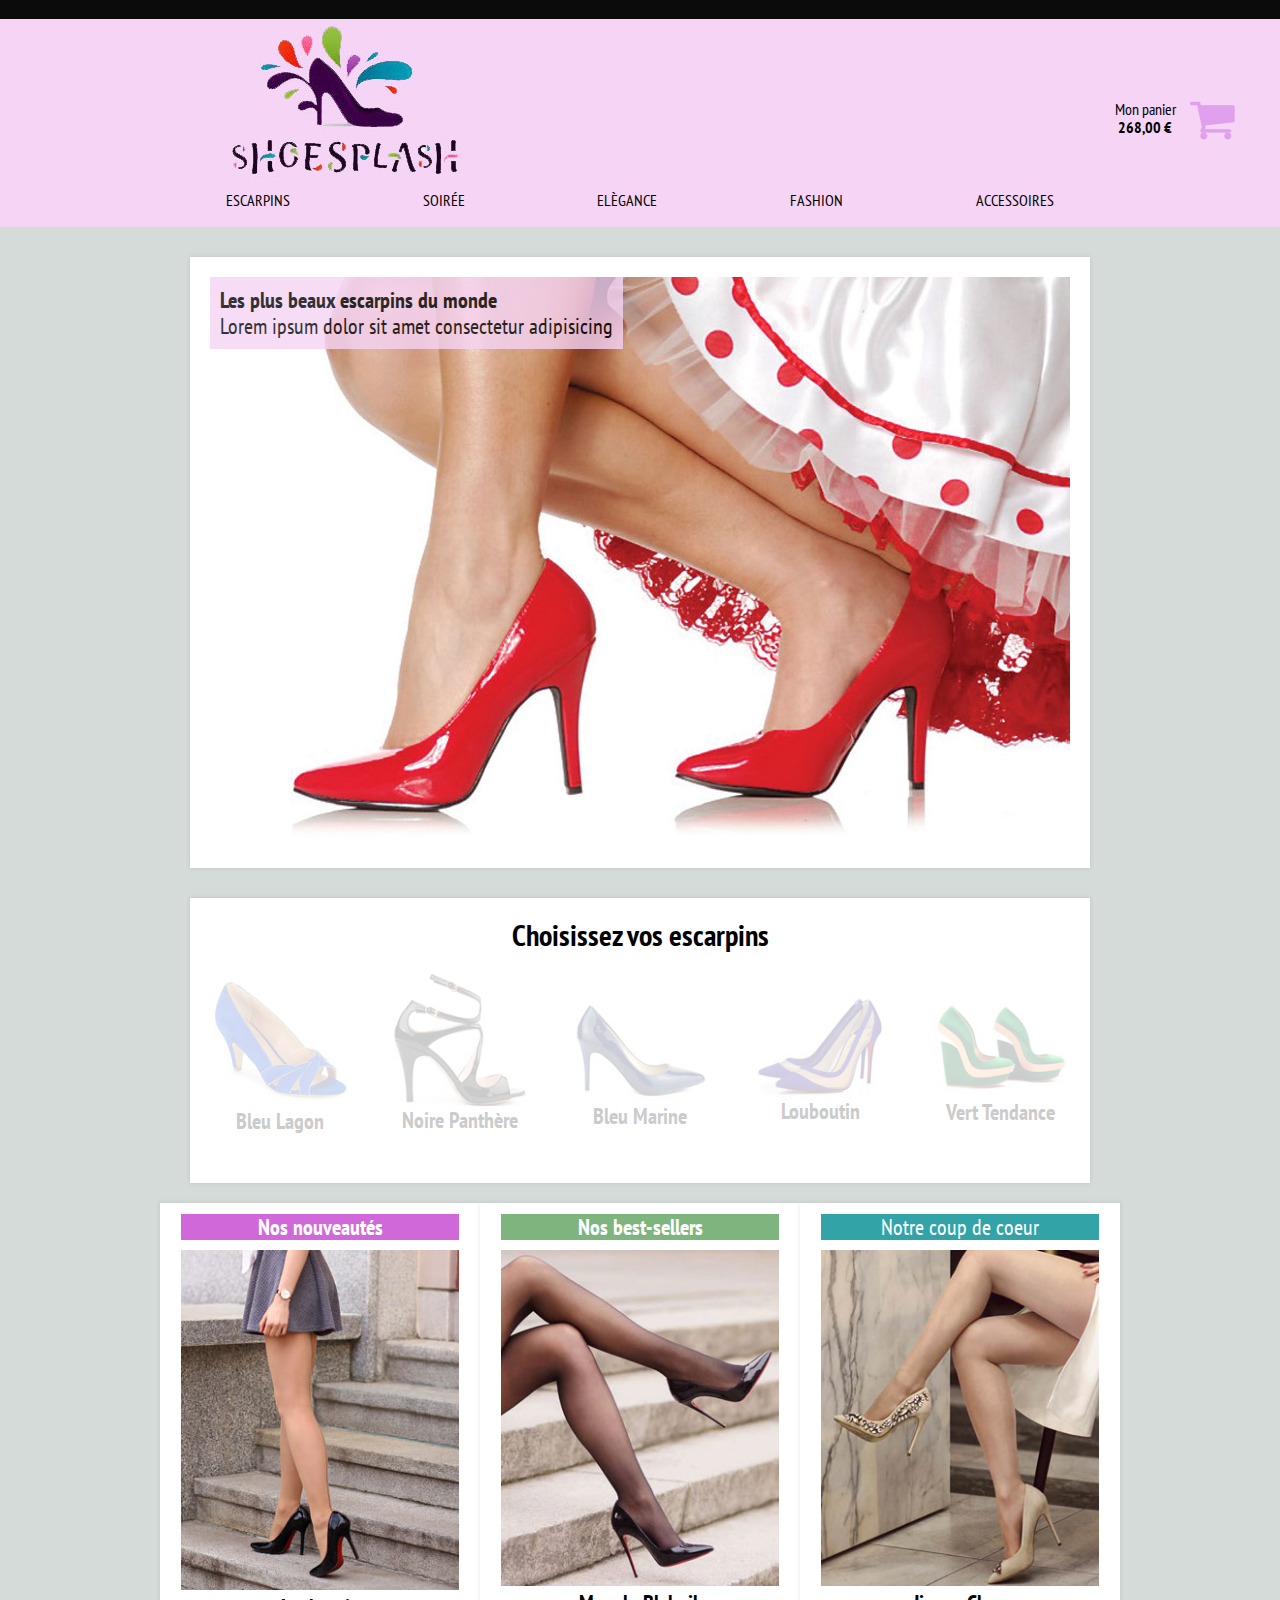
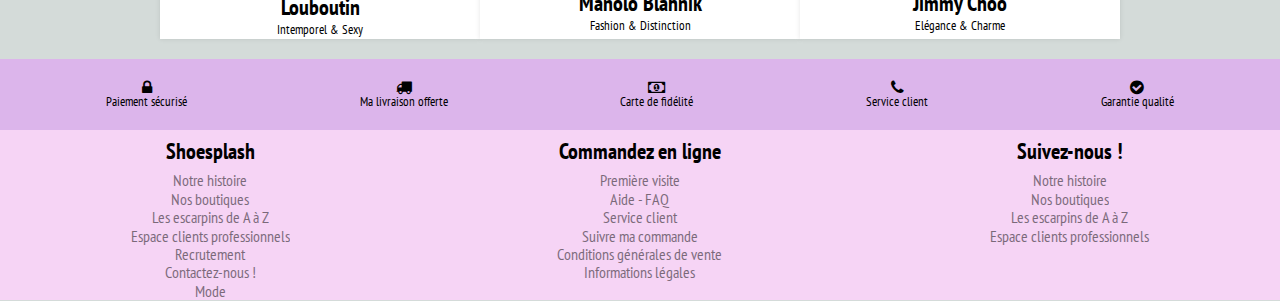
<file: shoesplash/index.html>
<!DOCTYPE html>
<html lang="en">
	<head>
		<meta charset="UTF-8">
		<meta http-equiv="X-UA-Compatible" content="IE=edge">
		<meta name="viewport" content="width=device-width, initial-scale=1.0">
		<title>Shoesplash</title>
		<link rel="stylesheet" href="https://cdnjs.cloudflare.com/ajax/libs/font-awesome/4.7.0/css/font-awesome.css"
		 integrity="sha512-5A8nwdMOWrSz20fDsjczgUidUBR8liPYU+WymTZP1lmY9G6Oc7HlZv156XqnsgNUzTyMefFTcsFH/tnJE/+xBg==" 
		 crossorigin="anonymous" referrerpolicy="no-referrer"/>

		<link rel="stylesheet" href="css/normalize.css">
		<link rel="stylesheet" href="css/style.css">
		<link rel="stylesheet" href="css/animation.css">
		<link rel="stylesheet" href="css/querries.css">
	</head>

	<body>

	<!--  *************HEader****************** -->
		<header>
			<div class="topbar">
				<small>Livraison offerte à partir de 145 € d'achat !</small>
			</div>
			<div class="container">
				<a href="index.html"><img src="img/logo.jpg" alt="logo de Shoesplash"></a>
				<div id="cart" class="right clear">
					<p class="left">Mon panier
						<span>268,00 €</span>
					</p>
					<i class="fa fa-shopping-cart right"></i>
				</div>
				<nav>
					<a href="#">Escarpins</a>
					<a href="#">Soirée</a>
					<a href="#">Elègance</a>
					<a href="#">Fashion</a>
					<a href="#">Accessoires</a>
				</nav>
			</div>
		</header>

<!--  *************Main****************** -->

		<main class="container">
			<section id="slider">
				<h2>Les plus beaux escarpins du monde<br/><span>Lorem ipsum dolor sit amet consectetur adipisicing</span>
				</h2>
				<img src="img/escarpin1.jpg" alt=""/>
			</section>
			<section id="select">
				<h1>Choisissez vos escarpins</h1>
				<article class="escarpin">
					<img src="img/escarpin/escarpin2.jpg" alt=""/>
					<h3>Bleu Lagon</h3>
				</article>
				<article class="escarpin">
					<img src="img/escarpin/escarpin3.jpg" alt=""/>
					<h3>Noire Panthère</h3>
				</article>
				<article class="escarpin">
					<img src="img/escarpin/escarpin4.jpg" alt=""/>
					<h3>Bleu Marine</h3>
				</article>
				<article class="escarpin">
					<img src="img/escarpin/escarpin5.jpg" alt=""/>
					<h3>Louboutin</h3>
				</article>
				<article class="escarpin">
					<img src="img/escarpin/escarpin1.jpg" alt=""/>
					<h3>Vert Tendance</h3>
				</article>
			</section>
			<section id="news">
				<article id="new">
					<h2>Nos nouveautés</h2>
					<img src="img/produit1.jpg" alt=""/>
					<h3>Louboutin</h3>
					<small>Intemporel & Sexy</small>
				</article>
				<article id="best">
					<h2>Nos best-sellers</h2>
					<img src="img/produit2.jpg" alt=""/>
					<h3>Manolo Blahnik</h3>
					<small>Fashion & Distinction</small>
				</article>
				<article id="crush">
					<h2>Notre coup de coeur</h2>
					<img src="img/produit3.jpg" alt=""/>
					<h3>Jimmy Choo</h3>
					<small>Elégance & Charme</small>
				</article>
			</section>
		</main>

<!--  *************Footer****************** -->


		<footer>
			<section id="info">
				<article>
					<i class="fa fa-lock"></i>
					<small>Paiement sécurisé</small>
				</article>
				<article>
					<i class="fa fa-truck"></i>
					<small>Ma livraison offerte</small>
				</article>
				<article>
					<i class="fa fa-money"></i>
					<small>Carte de fidélité</small>
				</article>
				<article>
					<i class="fa fa-phone"></i>
					<small>Service client</small>
				</article>
				<article>
					<i class="fa fa-check-circle"></i>
					<small>Garantie qualité</small>
				</article>
			</section>
			<section id="bottombar">
				<article>
					<h2>Shoesplash</h2>
					<ul>
						<li>Notre histoire</li>
						<li>Nos boutiques</li>
						<li>Les escarpins de A à Z</li>
						<li>Espace clients professionnels</li>
						<li>Recrutement</li>
						<li>Contactez-nous !</li>
						<li>Mode</li>
					</ul>
				</article>
				<article>
					<h2>Commandez en ligne</h2>
					<ul>
						<li>Première visite</li>
						<li>Aide - FAQ</li>
						<li>Service client</li>
						<li>Suivre ma commande</li>
						<li>Conditions générales de vente</li>
						<li>Informations légales</li>
					</ul>
				</article>
				<article>
					<h2>Suivez-nous !</h2>
					<ul>
						<li>Notre histoire</li>
						<li>Nos boutiques</li>
						<li>Les escarpins de A à Z</li>
						<li>Espace clients professionnels</li>
					</ul>
				</article>
			</section>
		</footer>
	</body>
</html>
</file>
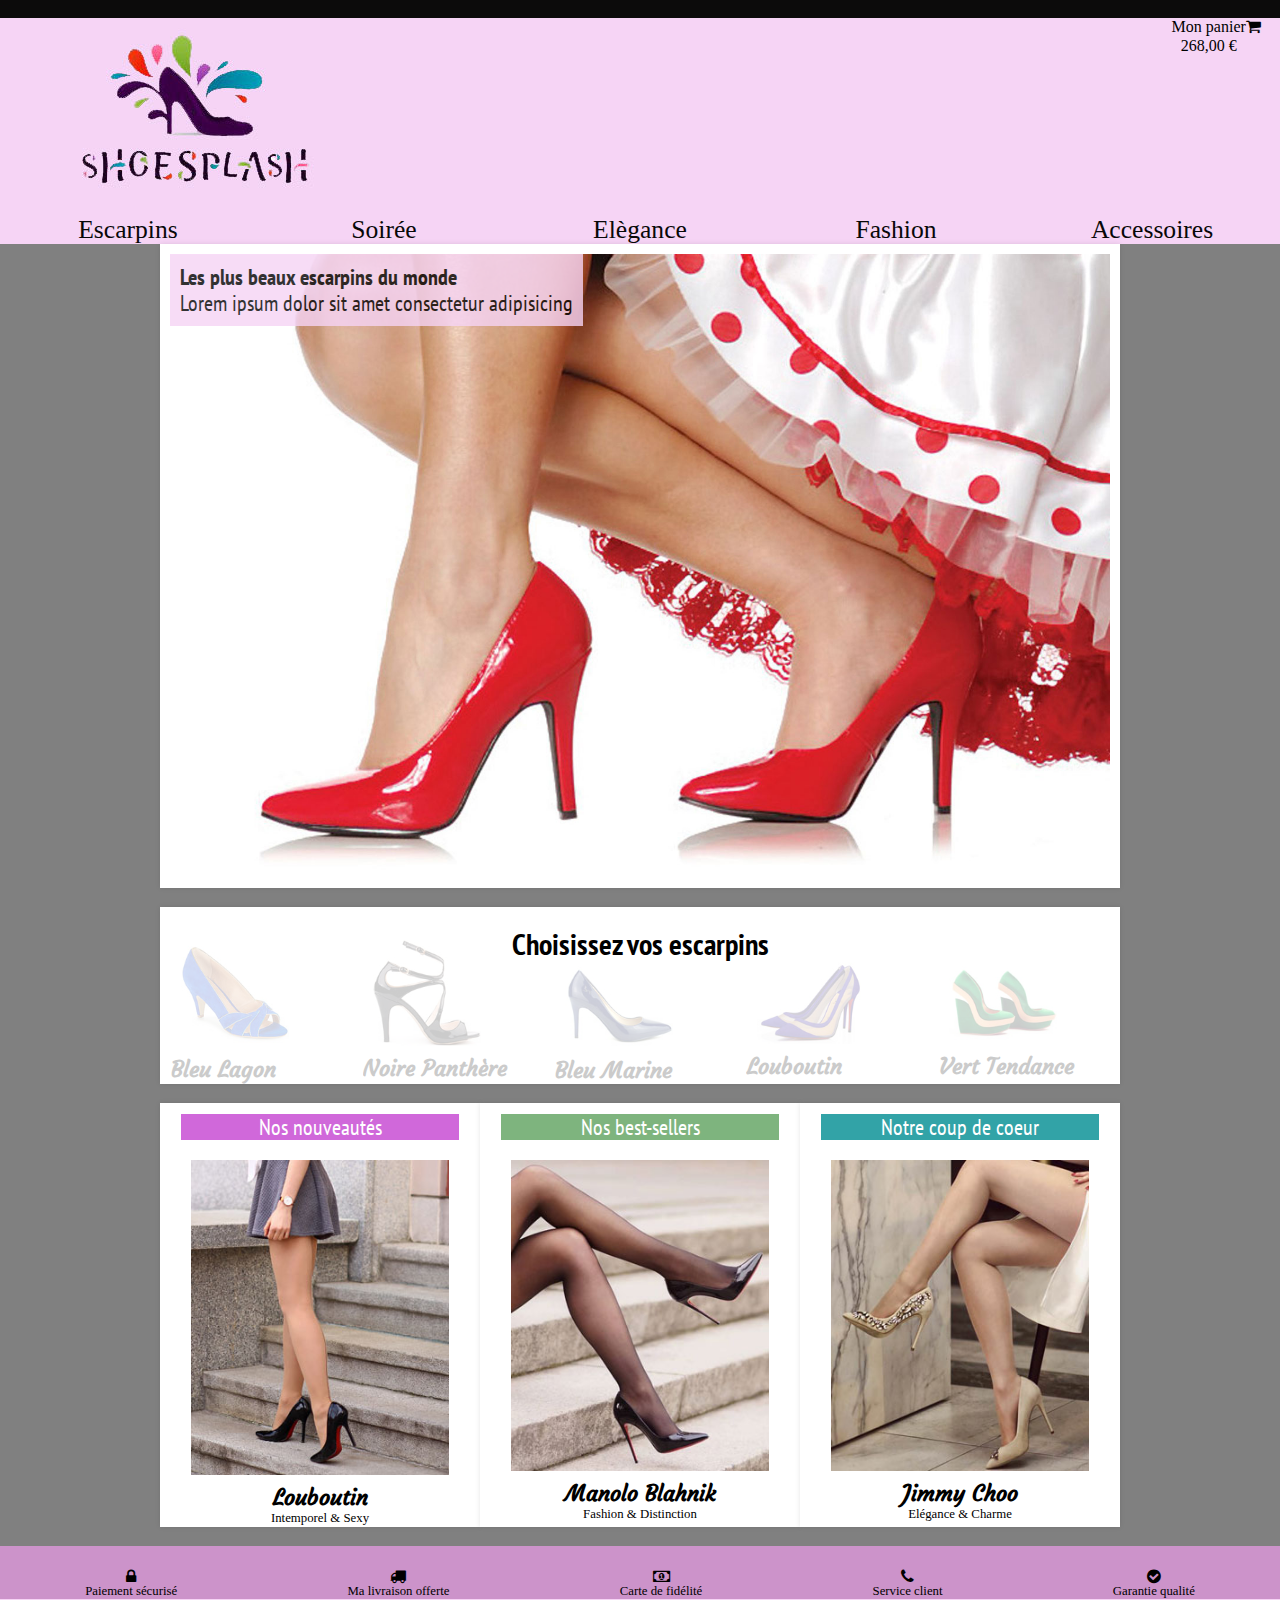
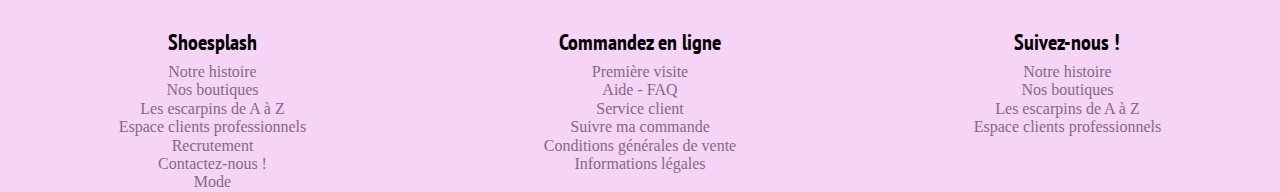
<file: shoesplash2/index.html>
<!DOCTYPE html>
<html lang="en">
	<head>
		<meta charset="UTF-8">
		<meta http-equiv="X-UA-Compatible" content="IE=edge">
		<meta name="viewport" content="width=device-width, initial-scale=1.0">
		<title>Shoesplash</title>
		<link rel="stylesheet" href="https://cdnjs.cloudflare.com/ajax/libs/font-awesome/4.7.0/css/font-awesome.css"
		 integrity="sha512-5A8nwdMOWrSz20fDsjczgUidUBR8liPYU+WymTZP1lmY9G6Oc7HlZv156XqnsgNUzTyMefFTcsFH/tnJE/+xBg==" 
		 crossorigin="anonymous" referrerpolicy="no-referrer"/>

		<link rel="stylesheet" href="css/normalize.css">
		<link rel="stylesheet" href="css/css.css">
		<link rel="stylesheet" href="css/animation.css">
		<link rel="stylesheet" href="css/querries.css">
	</head>

	<body>

	<!--  *************HEader****************** -->
		<header>
			<div class="topbar">
				<small>Livraison offerte à partir de 145 € d'achat !</small>
			</div>
			<div class="container">
				<a href="index.html"><img src="img/logo.jpg" alt="logo de Shoesplash"></a>
				<div id="cart" class="right clear">
					<p class="left">Mon panier
						<span>268,00 €</span>
					</p>
					<i class="fa fa-shopping-cart right"></i>
				</div>
				<nav>
					<a href="#">Escarpins</a>
					<a href="#">Soirée</a>
					<a href="#">Elègance</a>
					<a href="#">Fashion</a>
					<a href="#">Accessoires</a>
				</nav>
			</div>
		</header>

<!--  *************Main****************** -->

		<main class="container">
			<section id="slider">
				<h2>Les plus beaux escarpins du monde<br/><span>Lorem ipsum dolor sit amet consectetur adipisicing</span>
				</h2>
				<img src="img/escarpin1.jpg" alt=""/>
			</section>
			<section id="select">
				<h1>Choisissez vos escarpins</h1>
				<article class="escarpin">
					<img src="img/escarpin/escarpin2.jpg" alt=""/>
					<h3>Bleu Lagon</h3>
				</article>
				<article class="escarpin">
					<img src="img/escarpin/escarpin3.jpg" alt=""/>
					<h3>Noire Panthère</h3>
				</article>
				<article class="escarpin">
					<img src="img/escarpin/escarpin4.jpg" alt=""/>
					<h3>Bleu Marine</h3>
				</article>
				<article class="escarpin">
					<img src="img/escarpin/escarpin5.jpg" alt=""/>
					<h3>Louboutin</h3>
				</article>
				<article class="escarpin">
					<img src="img/escarpin/escarpin1.jpg" alt=""/>
					<h3>Vert Tendance</h3>
				</article>
			</section>
			<section id="news">
				<article id="new">
					<h2>Nos nouveautés</h2>
					<img src="img/produit1.jpg" alt=""/>
					<h3>Louboutin</h3>
					<small>Intemporel & Sexy</small>
				</article>
				<article id="best">
					<h2>Nos best-sellers</h2>
					<img src="img/produit2.jpg" alt=""/>
					<h3>Manolo Blahnik</h3>
					<small>Fashion & Distinction</small>
				</article>
				<article id="crush">
					<h2>Notre coup de coeur</h2>
					<img src="img/produit3.jpg" alt=""/>
					<h3>Jimmy Choo</h3>
					<small>Elégance & Charme</small>
				</article>
			</section>
		</main>

<!--  *************Footer****************** -->


		<footer>
			<section id="info">
				<article>
					<i class="fa fa-lock"></i>
					<small>Paiement sécurisé</small>
				</article>
				<article>
					<i class="fa fa-truck"></i>
					<small>Ma livraison offerte</small>
				</article>
				<article>
					<i class="fa fa-money"></i>
					<small>Carte de fidélité</small>
				</article>
				<article>
					<i class="fa fa-phone"></i>
					<small>Service client</small>
				</article>
				<article>
					<i class="fa fa-check-circle"></i>
					<small>Garantie qualité</small>
				</article>
			</section>
			<section id="bottombar">
				<article>
					<h2>Shoesplash</h2>
					<ul>
						<li>Notre histoire</li>
						<li>Nos boutiques</li>
						<li>Les escarpins de A à Z</li>
						<li>Espace clients professionnels</li>
						<li>Recrutement</li>
						<li>Contactez-nous !</li>
						<li>Mode</li>
					</ul>
				</article>
				<article>
					<h2>Commandez en ligne</h2>
					<ul>
						<li>Première visite</li>
						<li>Aide - FAQ</li>
						<li>Service client</li>
						<li>Suivre ma commande</li>
						<li>Conditions générales de vente</li>
						<li>Informations légales</li>
					</ul>
				</article>
				<article>
					<h2>Suivez-nous !</h2>
					<ul>
						<li>Notre histoire</li>
						<li>Nos boutiques</li>
						<li>Les escarpins de A à Z</li>
						<li>Espace clients professionnels</li>
					</ul>
				</article>
			</section>
		</footer>
	</body>
</html>
</file>
<file: shoesplash/css/style.css>
@import url('https://fonts.googleapis.com/css2?family=Courgette&family=Open+Sans:ital,wght@0,300;0,400;0,500;0,600;0,700;0,800;1,300;1,400;1,500;1,600;1,700;1,800&family=PT+Sans+Narrow:wght@400;700&display=swap');

* {
  padding: 0;
  margin: 0;
  box-sizing: border-box;
  font-family: 'Open Sans', sans-serif;
  font-family: 'PT Sans Narrow', sans-serif;
  text-decoration: none;
  list-style-type: none;
  /*border-width: 1px;
  border-style: dotted;
  border-color: black;*/

}

h1, h2, h3 {
  font-family: 'PT Sans Narrow', sans-serif;
  font-size: 1.4em;
}

#slider, #select, #new, #best, #crush {
  box-shadow: 0 0 5px rgba(0, 0, 0, 0.1);
}

/*body----------------*/
body {
  max-width: 1500px;
  background-color: rgb(212, 219, 217);
  padding: 0;
  margin: auto;
}

/*header-------------------*/
header {
  background-color: #f6d4f5;
  padding-bottom: .5rem;
}
.topbar {
  background-color: rgb(12, 11, 11);
  color: #fff;
  text-align: center;
  overflow: hidden;
}

.container img {
  max-width: 100%;
  
}
.container {
  margin: auto;
  width: 75%;
  display: flex;
  flex-direction: column;
  justify-content: center;
  text-align: center;
}
header .container a{
  max-width: 100%;
  display: flex;
}
#cart {
  position: absolute;
  top: 1;
  right: 0;
}

/* #cart::after {
content: "";
display: block;
clear: both;
} */


.right {
  display: grid;
  grid-template-columns: 1fr 1fr;
  max-width: 100%;
  width: auto;
}

.left {
  display: flex;
  flex-direction: column;
  padding-top: 5px;
}

.left span {
  font-weight: bold;
}

#cart i {
  color: rgb(225, 160, 238);
  font-size: 3em !important;
}


nav {
  /* display: grid;
  grid-template-columns: repeat(5, 1fr); */
  display: flex;
  flex-direction: row;
  justify-content: space-around;
}

header img {
  display: flex;
  align-items: flex-start;
}

.container nav a {
  color: black;
  text-decoration: none;
  text-transform: uppercase;
  padding: 10px;
}

/*----------------------main*/
main.container {
  width: 75%;
  display: flex;
  justify-content: center;
  text-align: center;
}

#slider {
  box-shadow: 0 0 5px rgba(0, 0, 0, 0.1);
  display: flex;
  flex-direction: column;
  background: #fff;
  margin: 30px;
  padding: 20px;
}

#slider h2 {
  position: absolute;
  top: 1;
  background-color: #f6d4f5;
  opacity: 0.8;
  text-align: left;
  padding: 10px;

}

main.container span {
  font-weight: 100;
}
#select {
  background-color: #fff;
  display: grid;
  margin-left: 30px;
  margin-right: 30px;
  padding-bottom: 50px;
}
#select h1 {
  font-size: 30px;
  grid-column-start: 1;
  grid-column-end: 6;
  grid-row-start: 1;
  grid-row-end: 6;
}

.escarpin img {
  box-sizing: border-box;
  max-width: 75%;
  vertical-align: middle;
  display: inline-block;
  /*display: table-row-group;*/
}
#select article:nth-child(4) {
  margin-top: 20px;
}
#select article:nth-child(5) {
  margin-top: 22px;
}
#select article:nth-child(6) {
  margin-top: 20px;
}

#news {
  display: flex;
  justify-content: center;
  margin: 20px 0;
}

#new {
  background-color: #fff;
  border: 1px solid transparent;
  padding: 0 20px;
}

#best {
  border: 1px solid transparent;
  padding: 0 20px;
  background-color: #fff;
}

#crush {
  border: 1px solid transparent;
  padding: 0 20px;
  background-color: #fff;
}

#new h2 {
  background-color: rgb(208, 104, 218);
  color: #fff;
  margin: 10px 0;
}

#best h2 {
  background-color: rgb(126, 180, 126);
  margin: 10px 0;
  color: #fff;
}

#crush h2 {
  background-color: rgb(50, 163, 167);
  margin: 10px 0;
  color: #fff;
  font-weight: 100;
}

/*footer*-----------*/
footer {
  text-align: center;
}

#info {
  background-color: rgb(220, 181, 235);
  padding: 20px;
  display: flex;
  flex-direction: row;
  justify-content: space-around;
  text-align: center;
}

#info article:hover {
  color: #fff;
  cursor: pointer;
}

#info article {
  display: flex;
  flex-direction: column;
}

#info i {
  color: black;
}

#bottombar {
  display: flex;
  justify-content: space-around;
  background-color: #f6d4f5;
}

#bottombar h2 {
  padding: .5rem;
}

#bottombar ul li {
  opacity: 0.5;
}
</file>
<file: shoesplash/css/animation.css>
.topbar small {
  animation: defilement 10s infinite linear;
  display: inline-block;
  padding-right: 2em;
  padding-left: 100%;
  white-space: nowrap;
  animation: defilement-rtl 15s infinite linear;
}


@keyframes defilement-rtl {
  0% {
    transform: translate3d(0, 0, 0);
    /* position initiale à droite */
  }

  100% {
    transform: translate3d(-100%, 0, 0);
    /* position finale à gauche */
  }
}


a {
  color: #fff;
  transition: all 0.6s ease;
}

a:hover {
  background-color: #a79189;
  color: rgb(243, 235, 235);
}
/*escaroin animation*/
.escarpin{
  opacity: 20%;
  cursor: pointer;
} 
.escarpin:hover {
  opacity: 1;
  transition: all 0.5s ease;
  -webkit-transition: all 0.2s ease;
}
</file>
<file: shoesplash/css/querries.css>
/*-----------------------resolution 960px----------------*/
@media screen and (max-width:640px) {
  header.container {
    display: flex;
    flex-direction: column;
  }

  #cart {
    visibility: hidden;
  }

  .container {
    display: flex;
    flex-direction: column;
    justify-content: center;
  }

  .container section {
    padding: 20px;
  }

  .container aside {
    padding: 20px;
    margin: 0;
  }

  #slider h2 {
    font-size: 1rem;
  }

  #select {
    display: flex;
    flex-direction: column;
  }

  #news {
    display: flex;
    flex-direction: column;
  }

  /*footer*/
  #info {
    display: flex;
    flex-direction: column;
  }

  #bottombar {
    display: flex;
    flex-direction: column;
  }
}
</file>
<file: shoesplash2/css/css.css>
@import url('https://fonts.googleapis.com/css2?family=Courgette&family=Open+Sans:ital,wght@0,300;0,400;0,500;0,600;0,700;0,800;1,300;1,400;1,500;1,600;1,700;1,800&family=PT+Sans+Narrow:wght@400;700&display=swap');

* {
  margin: 0;
  padding: 0;
  box-sizing: border-box;
  text-decoration: none;
  list-style-type: none;
}


body {
  background-color: gray;
  max-width: 1500px;
  padding: 0;
  margin: auto;
}

h1, h2 {
  font-family: 'PT Sans Narrow', sans-serif;
  font-size: 1.4em;
}

h3 {
  font-family: 'Courgette', sans-serif;
  font-size: 1.4em;
}

#slider, #select, #new, #best, #crush {
  box-shadow: 0 0 5px rgba(0, 0, 0, 0.1);
}

.topbar {
  background-color: rgb(12, 11, 11);
  color: #fff;
  text-align: center;
  overflow: hidden;
}

div.container {
  background-color: #f6d4f5;
  display: grid;
  grid-template-columns: repeat(3, 1fr);
  gap: 10px;
  grid-auto-rows: auto;
  grid-template-areas:
    "a a b"
    "a a b"
    "c c c";
}

.container a {
  grid-area: a;
  justify-self: start;
}

div.container img {
  width: 100%;
  height: auto;
}

#cart {
  grid-area: b;
  justify-self: end;
  display: flex;
  margin-right: 1.2rem;
}

nav {
  grid-area: c;
  display: flex;
  justify-content: space-around;
  font-size: 1.6rem;
}

nav a {
  color: black;
  width: 50%;
  text-align: center;
}

.left {
  display: flex;
  flex-direction: column;
  align-items: center;
}

/*main--------------------*/
main.container {
  width: 75%;
  padding: 0;
  margin: auto;
  display: flex;
  flex-direction: column;
  align-items: center;
}

#slider {
  box-shadow: 0 0 5px rgba(0, 0, 0, 0.1);
  display: flex;
  flex-direction: column;
  background: #fff;
}

img {
  max-width: 100%;
  padding: 10px;
}

#slider h2 {
  position: absolute;
  top: 1;
  background-color: #f6d4f5;
  opacity: 0.8;
  text-align: left;
  padding: 10px;
  margin: 10px;
  font-size: 1.4rem;
  display: flex;
  flex-direction: column;
}

main.container span {
  font-weight: 100;
}

/* #select {
  width: 100%;
  background-color: #fff;
  display: grid;
  padding: 1.2rem;
  margin-top: 1.2rem;
  justify-content: space-around;

}

#select h1 {
  grid-column-start: 1;
  grid-column-end: 6;
  text-align: center;
} */
#select {
  display: flex;
  flex-direction: row;
  background-color: #fff;
  width: 100%;
  margin-top: 1.2rem;
  justify-content: space-around;
}

article {
  display: flex;
  flex-direction: column;
  padding-top: 1.4rem;

}

#select h1 {
  position: absolute;
  margin-left: auto;
  margin-right: auto;
  left: 0;
  right: 0;
  text-align: center;
  font-size: 30px;
}

.escarpin img {
  box-sizing: border-box;
  max-width: 75%;
  vertical-align: middle;
  display: inline-block;
  /*display: table-row-group;*/
}

#select article:nth-child(4) {
  margin-top: 20px;
}

#select article:nth-child(5) {
  margin-top: 22px;
}

#select article:nth-child(6) {
  margin-top: 20px;
}

#news {
  background-color: #fff;
  margin-top: 1.2rem;
  display: flex;
  flex-direction: row;
  width: 100%;
  justify-content: space-around;
  text-align: center;
}

#new, #best, #crush {
  background-color: #fff;
  border: 1px solid transparent;
  padding: 0 20px;
}

#new h2 {
  background-color: rgb(208, 104, 218);
  color: #fff;
  margin: 10px 0;
  font-weight: 100;
}

#best h2 {
  background-color: rgb(126, 180, 126);
  margin: 10px 0;
  color: #fff;
  font-weight: 100;
}

#crush h2 {
  background-color: rgb(50, 163, 167);
  margin: 10px 0;
  color: #fff;
  font-weight: 100;
}

/*footer-------------------------*/

footer {
  width: 100%;
  display: flex;
  flex-direction: column;
  background-color: #f6d4f5;
  margin-top: 1.2rem;
}

#info {
  background-color: #cc93ca;
  display: flex;
  flex-direction: row;
  justify-content: space-around;
  text-align: center;
}

#info article {
  display: flex;
  flex-direction: column;
}

#info article small:hover {
  color: #fff;
  cursor: pointer;
}

#bottombar {
  display: flex;
  flex-direction: row;
  justify-content: space-around;
  text-align: center;
}

#bottombar article {
  display: flex;
  flex-direction: column;
}

#bottombar h2 {
  padding: .5rem;
}

#bottombar ul li {
  opacity: 0.5;
}
</file>
<file: shoesplash2/css/animation.css>
.topbar small {
  animation: defilement 10s infinite linear;
  display: inline-block;
  padding-right: 2em;
  padding-left: 100%;
  white-space: nowrap;
  animation: defilement-rtl 15s infinite linear;
}

@keyframes defilement-rtl {
  0% {
    transform: translate3d(0, 0, 0);
    /* position initiale à droite */
  }

  100% {
    transform: translate3d(-100%, 0, 0);
    /* position finale à gauche */
  }
}


.container nav a {
  color: rgb(8, 8, 8);
  transition: all 0.6s ease;
}

nav a:hover {
  background-color: #a79189;
  color: rgb(243, 235, 235);
}
/*escaroin animation*/
.escarpin{
  opacity: 20%;
  cursor: pointer;
} 
.escarpin:hover {
  opacity: 1;
  transition: all 0.5s ease;
  -webkit-transition: all 0.2s ease;
}
</file>
<file: shoesplash2/css/querries.css>
/*-----------------------resolution 960px----------------*/
@media screen and (max-width:640px) {
  #cart {
    display: none;
    /* visibility: hidden; */
  }

  div.container {
    width: 100%;
    display: inherit;
    display: flex;
    flex-direction: column;
  }



  .container nav {
    display: flex;
    flex-direction: column;
    align-items: center;
    padding-bottom: 20px;
    
  }


  /* header.container {
    display: flex;
    flex-direction: column;
  } */


  .container {
    display: flex;
    flex-direction: column;
    justify-content: center;
  }

  .container section {
    margin-top: 1.2rem;
    padding: 20px;
  }

  .container select {
    padding: 20px;
    margin: 0;
  }
#select h1{
 position: inherit;
}
  #slider h2 {
    font-size: 1rem;
  }

  #select {
    width: 100%;
    display: flex;
    flex-direction: column;
    align-items: center;
  }

  #news {
    display: flex;
    flex-direction: column;
  }

  /*footer*/
  #info {
    display: flex;
    flex-direction: column;
  }

  #bottombar {
    display: flex;
    flex-direction: column;
  }
}
</file>
